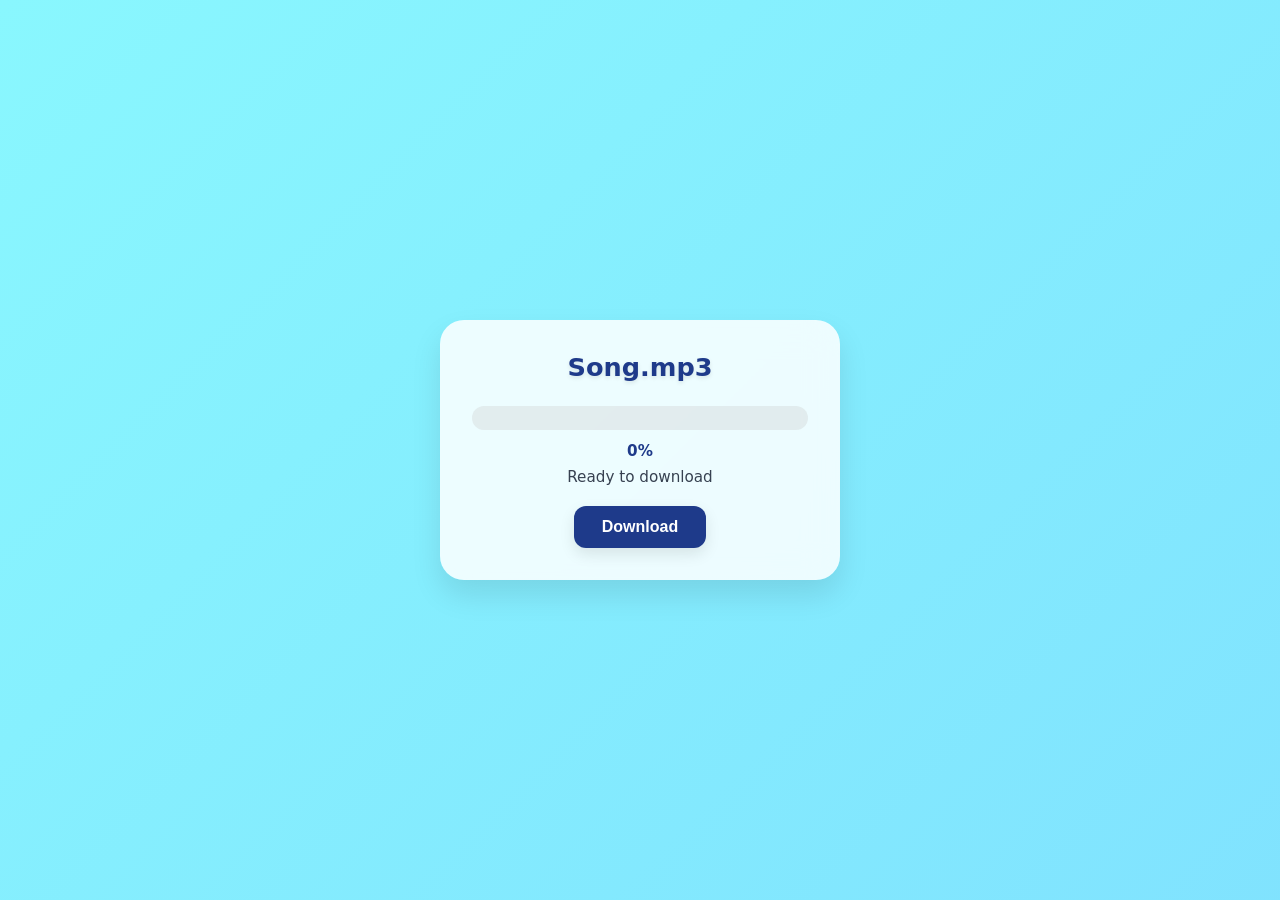
<file: download bar/index.html>
<!DOCTYPE html>
<html lang="en">
<head>
    <meta charset="UTF-8">
    <title>Soft Neon Download Bar</title>
    <link rel="stylesheet" href="style.css">
</head>
<body>

    <div class="container">
        <h1 class="title">Song.mp3</h1>

        <div class="progress-container">
            <div id="progress-bar" class="progress-bar"></div>
        </div>

        <div id="percentage" class="percentage">0%</div>
        <div id="status-label" class="status">Ready to download</div>

        <button id="download-btn" class="button">Download</button>
    </div>

    <script src="script.js"></script>
</body>
</html>
</file>
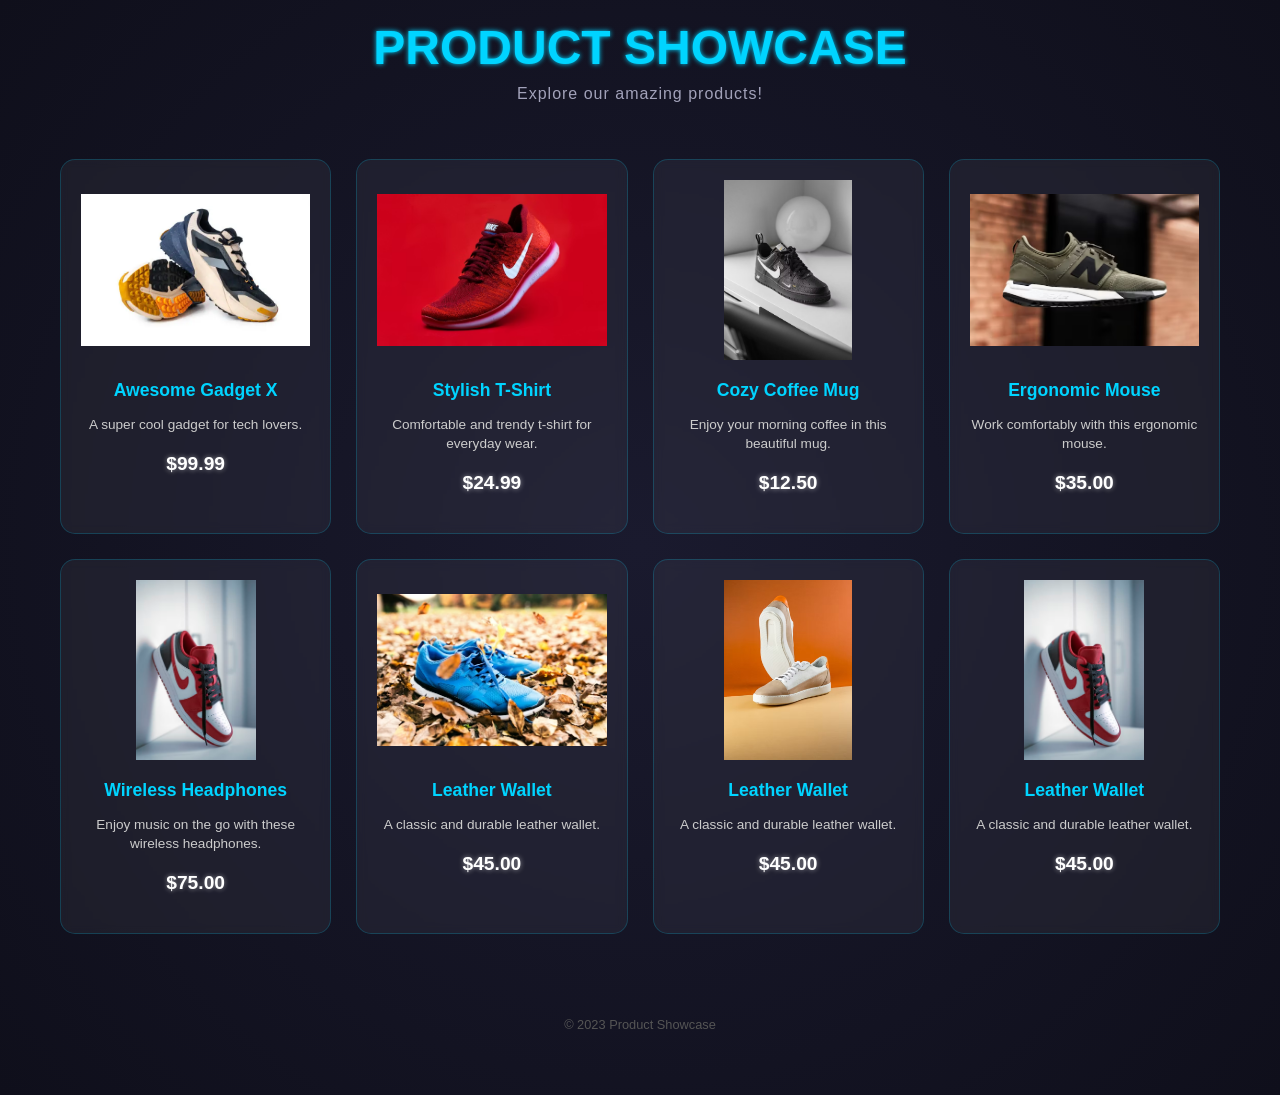
<file: product/productshowcase.html>
<!doctype html>
<html lang="en">
  <head>
    <meta charset="UTF-8" />
    <meta name="viewport" content="width=device-width, initial-scale=1.0" />
    <title>Product Showcase</title>
    <link rel="stylesheet" href="style.css" />
  </head>
  <body>
<header id="header">
    <h1 class="neon-text">Product Showcase</h1> <!-- Used here! -->
    <p>Explore our amazing products!</p>
</header>

    <main id="content">
      <div class="pic">
        <div class="img-container">
          <img src="istockphoto-2029879472-612x612.webp" alt="Gadget X" />
        </div>
        <h3>Awesome Gadget X</h3>
        <p class="description">A super cool gadget for tech lovers.</p>
        <p class="price">$99.99</p>
      </div>
      <div class="pic">
        <div class="img-container">
          <img src="photo-1542291026-7eec264c27ff.avif" alt="T-Shirt" />
        </div>
        <h3>Stylish T-Shirt</h3>
        <p class="description">
          Comfortable and trendy t-shirt for everyday wear.
        </p>
        <p class="price">$24.99</p>
      </div>
      <div class="pic">
        <div class="img-container">
          <img src="photo-1543508282-6319a3e2621f.avif" alt="Mug" />
        </div>
        <h3>Cozy Coffee Mug</h3>
        <p class="description">
          Enjoy your morning coffee in this beautiful mug.
        </p>
        <p class="price">$12.50</p>
      </div>
      <div class="pic">
        <div class="img-container">
          <img src="photo-1539185441755-769473a23570.avif" alt="Mouse" />
        </div>
        <h3>Ergonomic Mouse</h3>
        <p class="description">Work comfortably with this ergonomic mouse.</p>
        <p class="price">$35.00</p>
      </div>
      <div class="pic">
        <div class="img-container">
          <img src="photo-1656944227480-98180d2a5155.avif" alt="Headphones" />
        </div>
        <h3>Wireless Headphones</h3>
        <p class="description">
          Enjoy music on the go with these wireless headphones.
        </p>
        <p class="price">$75.00</p>
      </div>
      <div class="pic">
        <div class="img-container">
          <img
            src="premium_photo-1663100769321-9eb8fe5a8e6b.avif"
            alt="Wallet"
          />
        </div>
        <h3>Leather Wallet</h3>
        <p class="description">A classic and durable leather wallet.</p>
        <p class="price">$45.00</p>
      </div>
      <div class="pic">
        <div class="img-container">
          <img
            src="photo-1603808033192-082d6919d3e1.avif"
            alt="Wallet"
          />
        </div>
        <h3>Leather Wallet</h3>
        <p class="description">A classic and durable leather wallet.</p>
        <p class="price">$45.00</p>
      </div>
      <div class="pic">
        <div class="img-container">
          <img
            src="photo-1656944227480-98180d2a5155.avif"
            alt="Wallet"
          />
        </div>
        <h3>Leather Wallet</h3>
        <p class="description">A classic and durable leather wallet.</p>
        <p class="price">$45.00</p>
      </div>
    </main>

    <footer id="footer">
      <p>&copy; 2023 Product Showcase</p>
    </footer>
  </body>
</html>
</file>
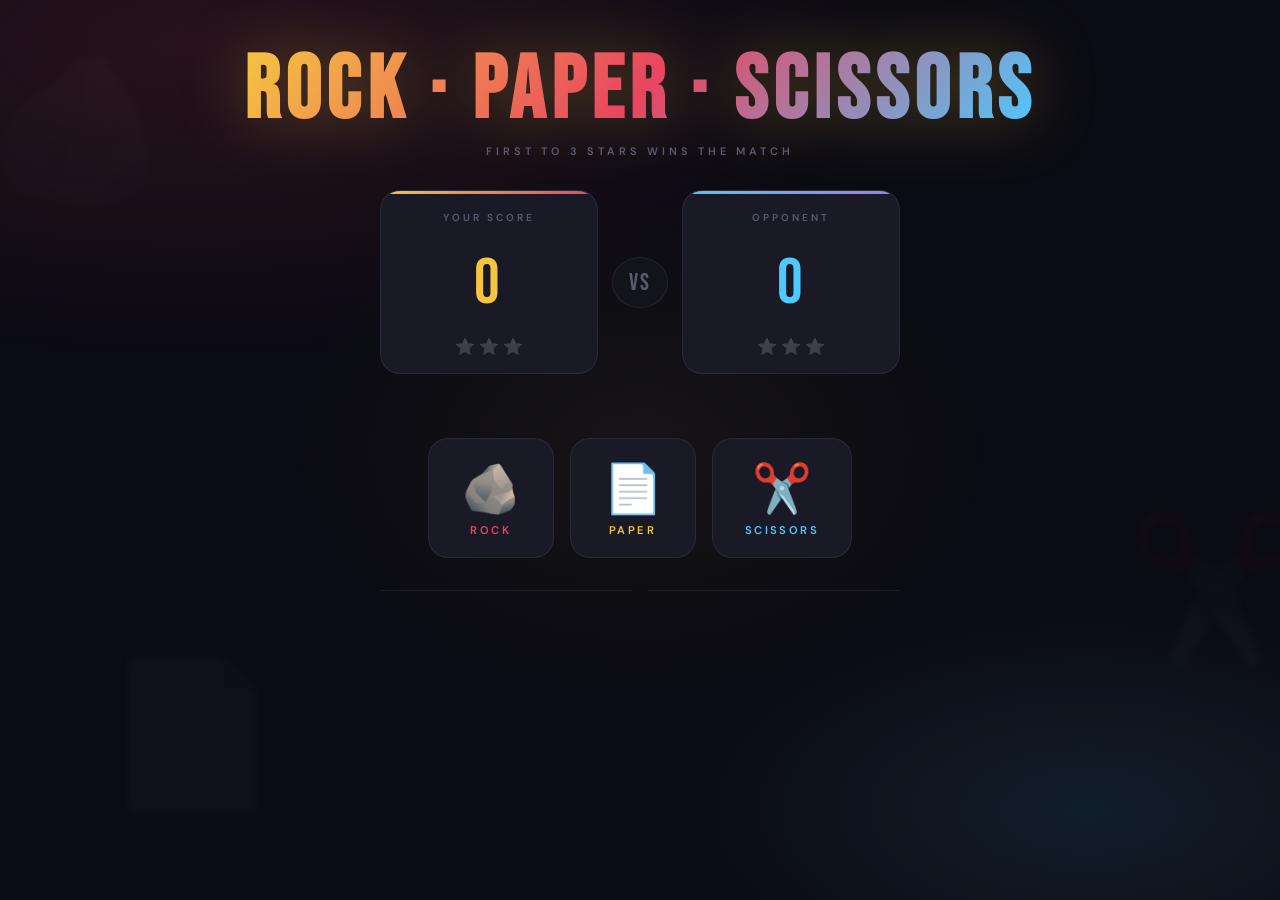
<file: rock-paper-scissor/rock-paper-scissors.html>
<!doctype html>
<html lang="en">
  <head>
    <meta charset="UTF-8" />
    <meta name="viewport" content="width=device-width, initial-scale=1.0" />
    <title>Rock · Paper · Scissors</title>
    <link rel="preconnect" href="https://fonts.googleapis.com" />
    <link rel="preconnect" href="https://fonts.gstatic.com" crossorigin />
    <link
      href="https://fonts.googleapis.com/css2?family=Bebas+Neue&family=DM+Sans:wght@300;400;500;600&display=swap"
      rel="stylesheet"
    />
    <link href="styles.css" rel="stylesheet" />
  </head>
  <body>
    <div class="deco deco-1">🪨</div>
    <div class="deco deco-2">✂️</div>
    <div class="deco deco-3">📄</div>

    <div class="page">
      <header>
        <h1 class="game-title">Rock · Paper · Scissors</h1>
        <p class="game-sub">First to 3 stars wins the match</p>
      </header>

      <div class="scoreboard">
        <div class="score-card you">
          <div class="score-label">Your Score</div>
          <div class="score-number">0</div>
          <div class="stars">
            <span class="score-stars" id="star-1-me">⭐</span>
            <span class="score-stars" id="star-2-me">⭐</span>
            <span class="score-stars" id="star-3-me">⭐</span>
          </div>
        </div>
        <div class="vs-badge">VS</div>
        <div class="score-card cpu">
          <div class="score-label">Opponent</div>
          <div class="score-number">0</div>
          <div class="stars">
            <span class="score-stars" id="star-1-cpu">⭐</span>
            <span class="score-stars" id="star-2-cpu">⭐</span>
            <span class="score-stars" id="star-3-cpu">⭐</span>
          </div>
        </div>
      </div>

      <p class="section-label">⚡ Choose your weapon</p>

      <div class="choices">
        <div class="choice-btn rock">
          <span class="choice-emoji">🪨</span>
          <span class="choice-name">Rock</span>
        </div>
        <div class="choice-btn paper">
          <span class="choice-emoji">📄</span>
          <span class="choice-name">Paper</span>
        </div>
        <div class="choice-btn scissors">
          <span class="choice-emoji">✂️</span>
          <span class="choice-name">Scissors</span>
        </div>
      </div>
      <div class="divider"></div>
      <div class="result scoreboard"></div>
    </div>
    <script src="script.js"></script>
  </body>
</html>
</file>
<file: download bar/style.css>
/* Reset */
* {
    margin: 0;
    padding: 0;
    box-sizing: border-box;
}

/* Body - Soft Gradient Background */
body {
    min-height: 100vh;
    display: grid;
    place-items: center;
    font-family: 'Poppins', system-ui, -apple-system, sans-serif;

    background: linear-gradient(135deg, #89f7fe, #66a6ff);
    background-size: 400% 400%;
    animation: backgroundShift 1s ease infinite;
}

/* Container - Soft Card */
.container {
    width: min(90%, 400px);
    padding: 32px;
    border-radius: 24px;

    background: rgba(255, 255, 255, 0.85);
    backdrop-filter: blur(16px);

    box-shadow: 0 15px 30px rgba(0,0,0,0.1);
    text-align: center;
}

/* Title */
.title {
    font-size: 1.6rem;
    font-weight: 700;
    color: #1e3a8a;
    margin-bottom: 24px;

    text-shadow: 0 2px 4px rgba(0,0,0,0.1);
}

/* Progress Container */
.progress-container {
    width: 100%;
    height: 24px;
    background: rgba(200,200,200,0.3);
    border-radius: 999px;
    overflow: hidden;
    margin-bottom: 12px;
}

/* Progress Bar */
.progress-bar {
    height: 100%;
    width: 0%;
    background: linear-gradient(90deg, #4facfe, #00f2fe);
    border-radius: 999px;
    box-shadow: 0 4px 12px rgba(0,0,0,0.1);
    transition: width 0.3s ease;
}

/* Percentage & Status */
.percentage {
    margin-top: 6px;
    font-size: 0.95rem;
    font-weight: 600;
    color: #1e3a8a;
}

.status {
    margin: 8px 0 20px;
    font-size: 0.95rem;
    color: #374151;
}

/* Button */
.button {
    padding: 12px 28px;
    border-radius: 12px;
    border: none;
    font-weight: 600;
    font-size: 1rem;
    cursor: pointer;

    background: #1e3a8a;
    color: #fff;

    box-shadow: 0 6px 15px rgba(0,0,0,0.1);
    transition: all 0.25s ease;
}

.button:hover {
    background: #2563eb;
    transform: translateY(-2px);
}

.button:active {
    transform: scale(0.97);
}
</file>
<file: product/style.css>
* {
    box-sizing: border-box;
    font-family: 'Segoe UI', Tahoma, Geneva, Verdana, sans-serif;
}

body {
    margin: 0;
    padding: 0;
    background: radial-gradient(circle, #1a1a2e 0%, #0f0f1b 100%);
    color: #fff;
    min-height: 100vh;
}
#header {
    text-align: center;
    padding: 20px 20px;
}
.neon-text {
    font-size: 3rem;
    color: #00d4ff;
    text-transform: uppercase;
    text-shadow: 0 0 5px #00d4ff;
    margin: 0;
}

#header p {
    color: #a2a2ba;
    letter-spacing: 1px;
    margin-top: 10px;
}
#content {
    display: grid;
    grid-template-columns: repeat(4, 1fr);
    gap: 25px;
    max-width: 1200px;
    margin: 0 auto;
    padding: 20px;
}
.pic {
    background: rgba(255, 255, 255, 0.05); /* Slight transparency */
    border: 1px solid rgba(0, 212, 255, 0.2);
    padding: 20px;
    border-radius: 15px;
    text-align: center;
    transition: all 0.3s ease; /* Smooth hover transition */
    cursor: pointer;
    backdrop-filter: blur(5px); /* Modern glass effect */
}
.pic:hover {
    transform: translateY(-10px);
    border-color: #00d4ff;
    box-shadow: 0 0 20px rgba(0, 212, 255, 0.4), 
                0 0 40px rgba(0, 212, 255, 0.2);
    background: rgba(255, 255, 255, 0.1);
}
.img-container {
    height: 180px;
    display: flex;
    justify-content: center;
    align-items: center;
    margin-bottom: 20px;
    overflow: hidden;
    border-radius: 10px;
}
.pic img {
    max-width: 100%;
    max-height: 100%;
    object-fit: contain;
    transition: transform 0.3s ease;
}
.pic:hover img {
    transform: scale(1.1);
}
.pic h3 {
    font-size: 1.1rem;
    color: #00d4ff;
    margin: 10px 0;
}
.description {
    font-size: 0.85rem;
    color: #ccc;
    line-height: 1.4;
    margin-bottom: 15px;
}

.price {
    font-weight: bold;
    font-size: 1.2rem;
    color: #fff;
    text-shadow: 0 0 5px rgba(255, 255, 255, 0.5);
}

/* Footer */
#footer {
    text-align: center;
    padding: 50px;
    color: #555;
    font-size: 0.8rem;
}

/* Responsive view */
@media (max-width: 1024px) {
    #content { grid-template-columns: repeat(2, 1fr); }
}
@media (max-width: 600px) {
    #content { grid-template-columns: 1fr; }
}
</file>
<file: rock-paper-scissor/styles.css>
*,
*::before,
*::after {
  margin: 0;
  padding: 0;
  box-sizing: border-box;
}

:root {
  --bg: #0b0b13;
  --surface: #13131c;
  --card: #1a1a26;
  --border: rgba(255, 255, 255, 0.07);
  --gold: #f5c542;
  --red: #e94560;
  --blue: #4ec9ff;
  --text: #e8e8f0;
  --muted: #5a5a72;
  --font-d: "Bebas Neue", sans-serif;
  --font-b: "DM Sans", sans-serif;
  --r: 20px;
}

html,
body {
  min-height: 100%;
  width: 100%;
  font-family: var(--font-b);
  background: var(--bg);
  color: var(--text);
  overflow-x: hidden;
}

body::before {
  content: "";
  position: fixed;
  inset: 0;
  background:
    radial-gradient(
      ellipse 55% 35% at 15% 5%,
      rgba(233, 69, 96, 0.13) 0%,
      transparent 100%
    ),
    radial-gradient(
      ellipse 50% 35% at 85% 90%,
      rgba(78, 201, 255, 0.1) 0%,
      transparent 70%
    ),
    radial-gradient(
      ellipse 40% 40% at 50% 50%,
      rgba(245, 197, 66, 0.05) 0%,
      transparent 70%
    );
  pointer-events: none;
  z-index: 0;
}

.page {
  position: relative;
  z-index: 1;
  display: flex;
  flex-direction: column;
  align-items: center;
  padding: 48px 16px 64px;
  gap: 32px;
  min-height: 100vh;
}

header {
  text-align: center;
  animation: fadeDown 0.7s ease both;
}

@keyframes fadeDown {
  from {
    opacity: 0;
    transform: translateY(-16px);
  }
  to {
    opacity: 1;
    transform: translateY(0);
  }
}

@keyframes fadeUp {
  from {
    opacity: 0;
    transform: translateY(16px);
  }
  to {
    opacity: 1;
    transform: translateY(0);
  }
}

.game-title {
  font-family: var(--font-d);
  font-size: clamp(2.8rem, 8vw, 5.5rem);
  letter-spacing: 0.07em;
  line-height: 1;
  background: linear-gradient(
    130deg,
    var(--gold) 0%,
    var(--red) 50%,
    var(--blue) 100%
  );
  -webkit-background-clip: text;
  -webkit-text-fill-color: transparent;
  background-clip: text;
  filter: drop-shadow(0 0 32px rgba(245, 197, 66, 0.3));
}

.game-sub {
  margin-top: 8px;
  font-size: 0.68rem;
  font-weight: 600;
  letter-spacing: 0.35em;
  text-transform: uppercase;
  color: var(--muted);
}

/* SCOREBOARD */
.scoreboard {
  display: flex;
  align-items: stretch;
  gap: 14px;
  width: 100%;
  max-width: 520px;
  animation: fadeUp 0.7s 0.1s ease both;
}

.score-card {
  flex: 1;
  background: var(--card);
  border: 1px solid var(--border);
  border-radius: var(--r);
  padding: 20px 16px 16px;
  text-align: center;
  position: relative;
  overflow: hidden;
  transition: box-shadow 0.3s;
  min-height: 150px;
}

.score-card:hover {
  box-shadow: 0 8px 32px rgba(0, 0, 0, 0.4);
}

.score-card::before {
  content: "";
  position: absolute;
  top: 0;
  left: 0;
  right: 0;
  height: 3px;
}

.score-card.you::before {
  background: linear-gradient(90deg, var(--gold), var(--red));
}
.score-card.cpu::before {
  background: linear-gradient(90deg, var(--blue), #9f7aea);
}

.score-label {
  font-size: 0.63rem;
  font-weight: 600;
  letter-spacing: 0.3em;
  text-transform: uppercase;
  color: var(--muted);
  margin-bottom: 8px;
}

.score-number {
  font-family: var(--font-d);
  font-size: 4rem;
  letter-spacing: 0.05em;
  line-height: 1;
}
.score-card.you .score-number {
  color: var(--gold);
}
.score-card.cpu .score-number {
  color: var(--blue);
}

.score-stars {
  
  justify-content: center;
  gap: 8px;
  margin-top: 12px;
  font-size: 1rem;
  opacity: 0.2;
  filter: grayscale(1);
}

.vs-badge {
  align-self: center;
  background: var(--surface);
  border: 1px solid var(--border);
  border-radius: 50%;
  padding: 10px 16px;
  font-family: var(--font-d);
  font-size: 1.5rem;
  letter-spacing: 0.1em;
  color: var(--muted);
  flex-shrink: 0;
}

/* SECTION LABEL */
.section-label {
  font-size: 0rem;
  font-weight: 600;
  letter-spacing: 0.35em;
  text-transform: uppercase;
  color: var(--muted);
  text-align: center;
  animation: fadeUp 0.7s 0.2s ease both;
}

/* CHOICE BUTTONS */
.choices {
  display: flex;
  gap: 16px;
  justify-content: center;
  flex-wrap: wrap;
}

.choice-btn {
  display: flex;
  flex-direction: column;
  align-items: center;
  gap: 10px;
  background: var(--card);
  border: 1.5px solid var(--border);
  border-radius: var(--r);
  padding: 26px 32px 20px;
  cursor: pointer;
  text-decoration: none;
  color: inherit;
  position: relative;
  overflow: hidden;
  transition:
    transform 0.25s cubic-bezier(0.34, 1.56, 0.64, 1),
    box-shadow 0.25s,
    border-color 0.25s;
}

.choice-btn:nth-child(1) {
  animation: fadeUp 0.7s 0.3s ease both;
}
.choice-btn:nth-child(2) {
  animation: fadeUp 0.7s 0.38s ease both;
}
.choice-btn:nth-child(3) {
  animation: fadeUp 0.7s 0.46s ease both;
}

.choice-btn::before {
  content: "";
  position: absolute;
  inset: 0;
  background: radial-gradient(
    ellipse at 50% -10%,
    rgba(255, 255, 255, 0.08),
    transparent 65%
  );
  opacity: 0;
  transition: opacity 0.25s;
}

.choice-btn:hover::before {
  opacity: 1;
}
.choice-btn:hover {
  transform: translateY(-8px) scale(1.05);
}

.choice-btn.rock:hover {
  border-color: var(--red);
  box-shadow: 0 16px 48px rgba(233, 69, 96, 0.3);
}
.choice-btn.paper:hover {
  border-color: var(--gold);
  box-shadow: 0 16px 48px rgba(245, 197, 66, 0.28);
}
.choice-btn.scissors:hover {
  border-color: var(--blue);
  box-shadow: 0 16px 48px rgba(78, 201, 255, 0.28);
}

.choice-btn:active {
  transform: translateY(-3px) scale(0.98);
}

.choice-emoji {
  font-size: 3rem;
  line-height: 1;
  transition: transform 0.25s cubic-bezier(0.34, 1.56, 0.64, 1);
  display: block;
}
.choice-btn:hover .choice-emoji {
  transform: scale(1.25) rotate(-6deg);
}

.choice-name {
  font-size: 0.7rem;
  font-weight: 600;
  letter-spacing: 0.22em;
  text-transform: uppercase;
  transition: color 0.2s;
}
.choice-btn.rock .choice-name {
  color: var(--red);
}
.choice-btn.paper .choice-name {
  color: var(--gold);
}
.choice-btn.scissors .choice-name {
  color: var(--blue);
}

/* DIVIDER */
.divider {
  width: 100%;
  max-width: 520px;
  display: flex;
  align-items: center;
  gap: 16px;
  animation: fadeUp 0.2s 0s ease both;
}
.divider::before,
.divider::after {
  content: "";
  flex: 1;
  height: 1px;
  background: var(--border);
}
.divider-text {
  font-size: 0.6rem;
  letter-spacing: 0.3em;
  text-transform: uppercase;
  color: var(--muted);
}

/* RULES CARD */
.rules-card {
  width: 100%;
  max-width: 520px;
  background: var(--card);
  border: 1px solid var(--border);
  border-radius: var(--r);
  padding: 24px 28px;
  animation: fadeUp 0.7s 0.55s ease both;
}

.rules-title {
  font-size: 0.63rem;
  font-weight: 600;
  letter-spacing: 0.3em;
  text-transform: uppercase;
  color: var(--muted);
  margin-bottom: 16px;
  text-align: center;
}

.rules-grid {
  display: flex;
  flex-direction: column;
  gap: 10px;
}

.rule-row {
  display: flex;
  align-items: center;
  gap: 12px;
  background: var(--surface);
  border: 1px solid var(--border);
  border-radius: 12px;
  padding: 11px 16px;
  transition:
    background 0.2s,
    border-color 0.2s,
    transform 0.2s;
}

.rule-row:hover {
  background: rgba(255, 255, 255, 0.04);
  border-color: rgba(255, 255, 255, 0.13);
  transform: translateX(5px);
}

.rule-emoji {
  font-size: 1.3rem;
  width: 30px;
  text-align: center;
}
.rule-text {
  font-size: 0.82rem;
  color: var(--text);
  opacity: 0.8;
}
.rule-text strong {
  opacity: 1;
  font-weight: 600;
}

.rule-beats {
  margin-left: auto;
  font-size: 0.65rem;
  font-weight: 600;
  letter-spacing: 0.15em;
  text-transform: uppercase;
  padding: 4px 12px;
  border-radius: 50px;
  background: rgba(255, 255, 255, 0.06);
  color: var(--muted);
  white-space: nowrap;
  flex-shrink: 0;
}

/* HOW TO PLAY */
.howto {
  width: 100%;
  max-width: 520px;
  display: flex;
  gap: 10px;
  flex-wrap: wrap;
  justify-content: center;
  animation: fadeUp 0.7s 0.65s ease both;
}

.step-pill {
  display: flex;
  align-items: center;
  gap: 8px;
  background: var(--card);
  border: 1px solid var(--border);
  border-radius: 50px;
  padding: 8px 16px 8px 10px;
  font-size: 0.75rem;
  color: var(--text);
  opacity: 0.7;
  transition:
    opacity 0.2s,
    border-color 0.2s,
    transform 0.2s;
}

.step-pill:hover {
  opacity: 1;
  border-color: rgba(255, 255, 255, 0.16);
  transform: translateY(-2px);
}

.step-num {
  width: 22px;
  height: 22px;
  border-radius: 50%;
  background: linear-gradient(135deg, var(--gold), var(--red));
  display: flex;
  align-items: center;
  justify-content: center;
  font-size: 0.6rem;
  font-weight: 700;
  color: #000;
  flex-shrink: 0;
}

/* FLOATING BG DECO */
.deco {
  position: fixed;
  pointer-events: none;
  z-index: 0;
  font-size: 9rem;
  opacity: 0.025;
  filter: blur(3px);
  animation: float 14s ease-in-out infinite;
}

.deco-1 {
  top: 4%;
  left: -1%;
  animation-delay: 0s;
}
.deco-2 {
  top: 55%;
  right: -2%;
  animation-delay: -5s;
  animation-duration: 17s;
}
.deco-3 {
  bottom: 8%;
  left: 8%;
  animation-delay: -10s;
  animation-duration: 20s;
}

@keyframes float {
  0%,
  100% {
    transform: translateY(0) rotate(0deg);
  }
  33% {
    transform: translateY(-22px) rotate(6deg);
  }
  66% {
    transform: translateY(12px) rotate(-4deg);
  }
}

/* RESPONSIVE */
@media (max-width: 480px) {
  .choices {
    gap: 10px;
  }
  .choice-btn {
    padding: 20px 22px 16px;
    min-width: 90px;
  }
  .choice-emoji {
    font-size: 2.4rem;
  }
  .scoreboard {
    gap: 8px;
  }
}

.result {
  display: flex;
  justify-content: center;
  align-items: center;
  gap: 40px;

  margin-top: 40px;
}
.score-card {
  display: flex;
  flex-direction: column;

  justify-content: center;
  align-items: center;

  gap: 20px;
}
</file>
